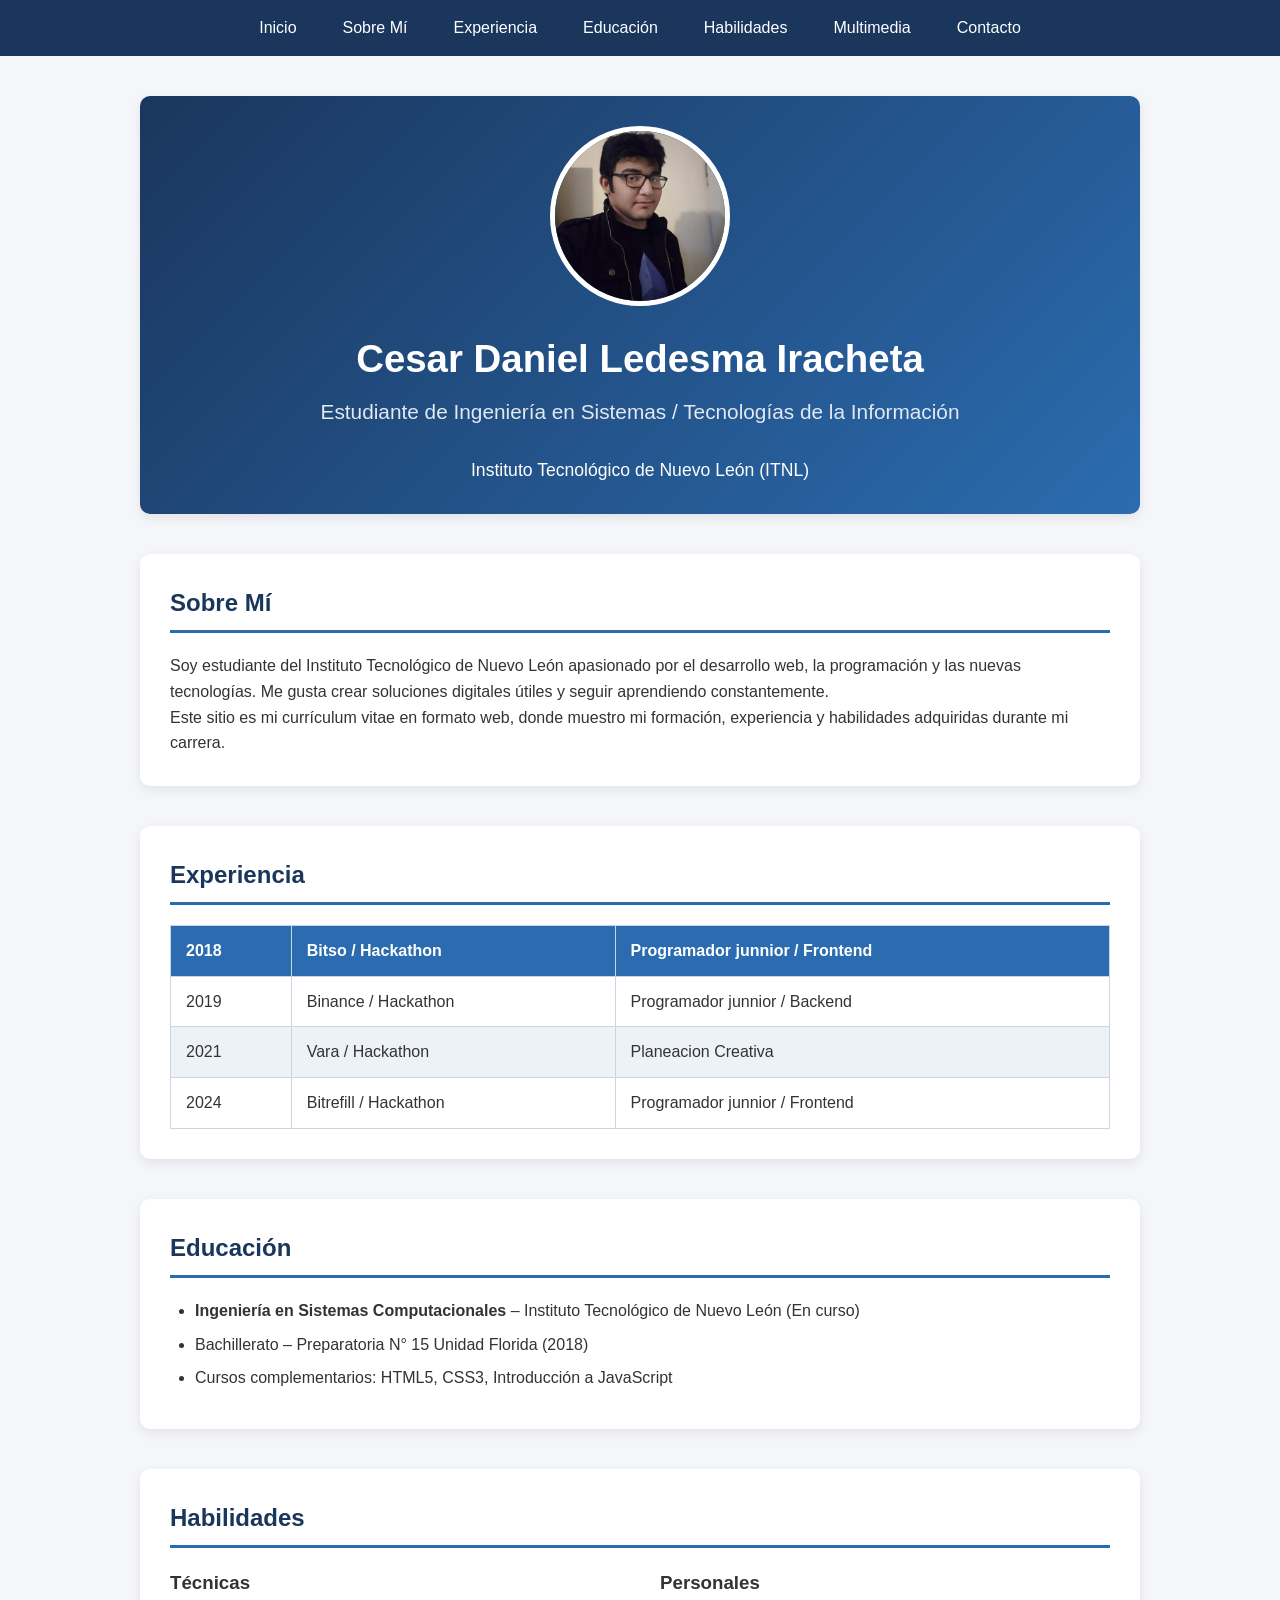
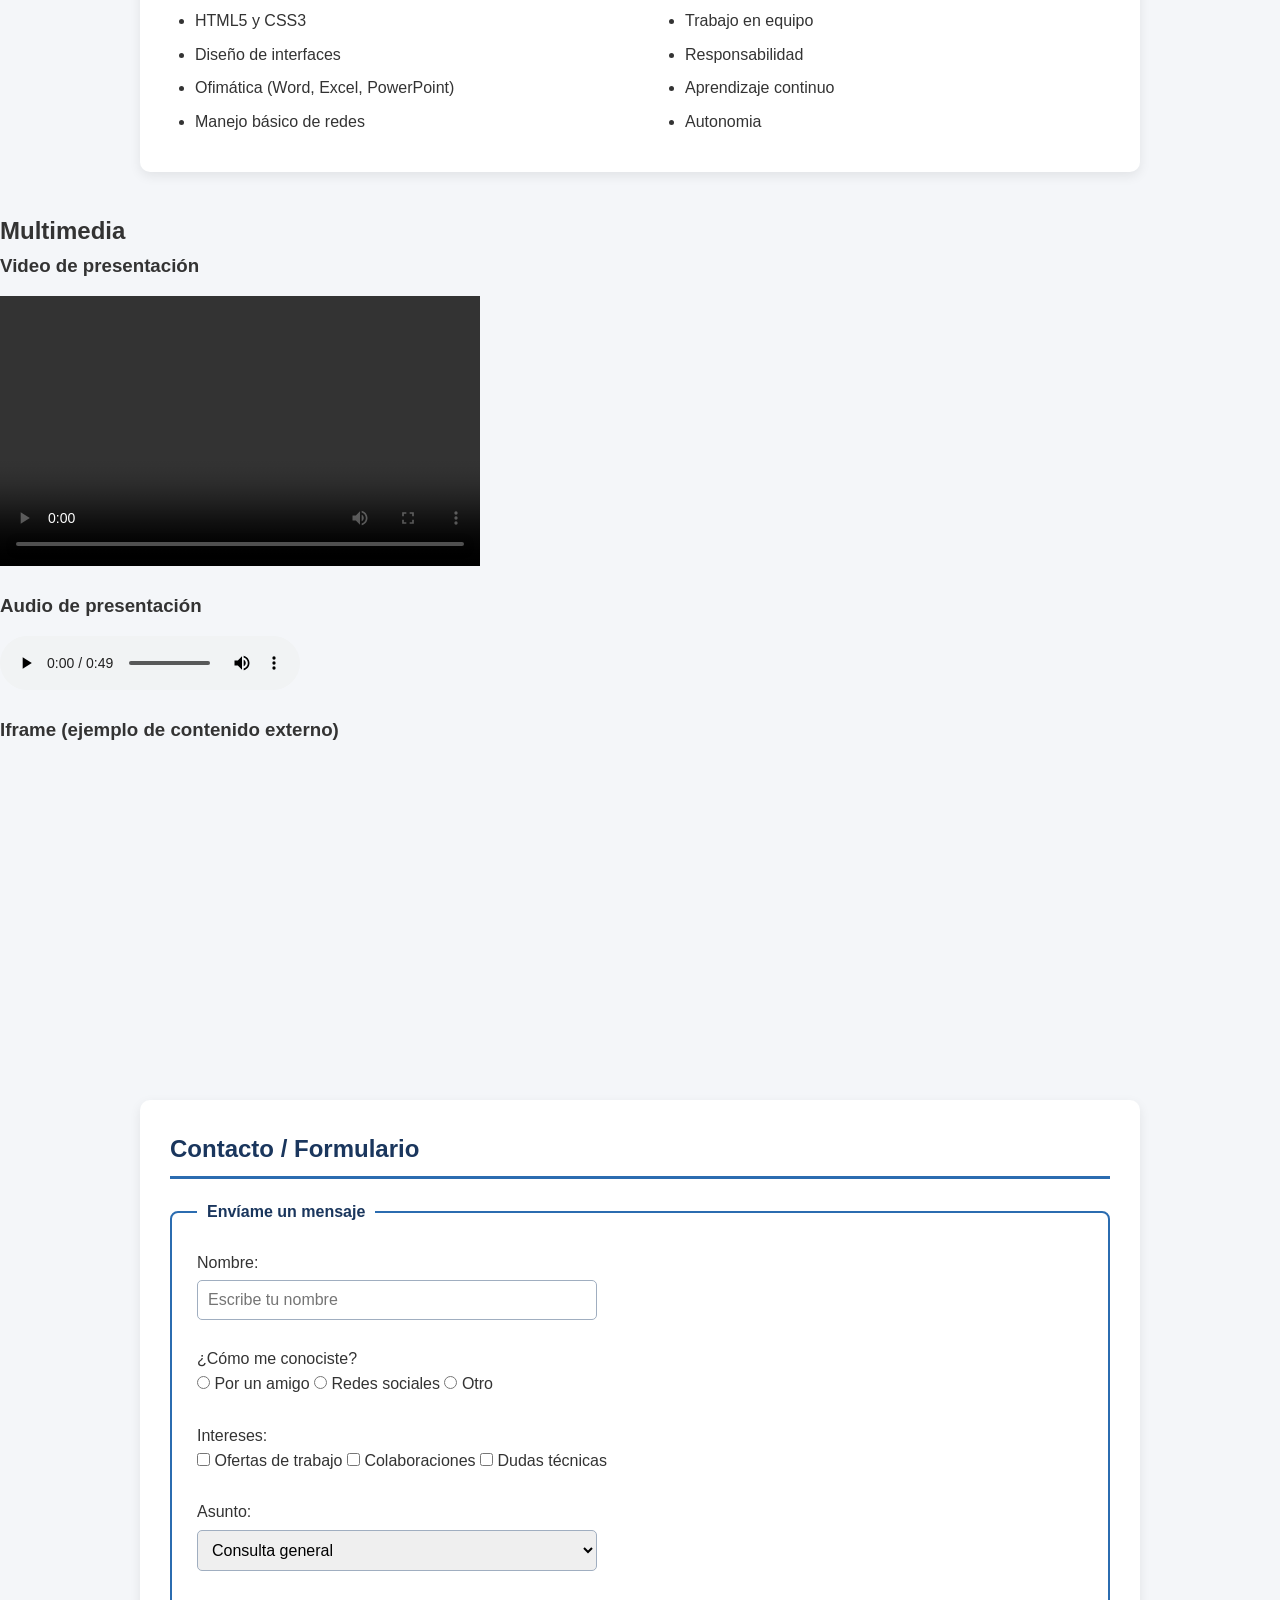
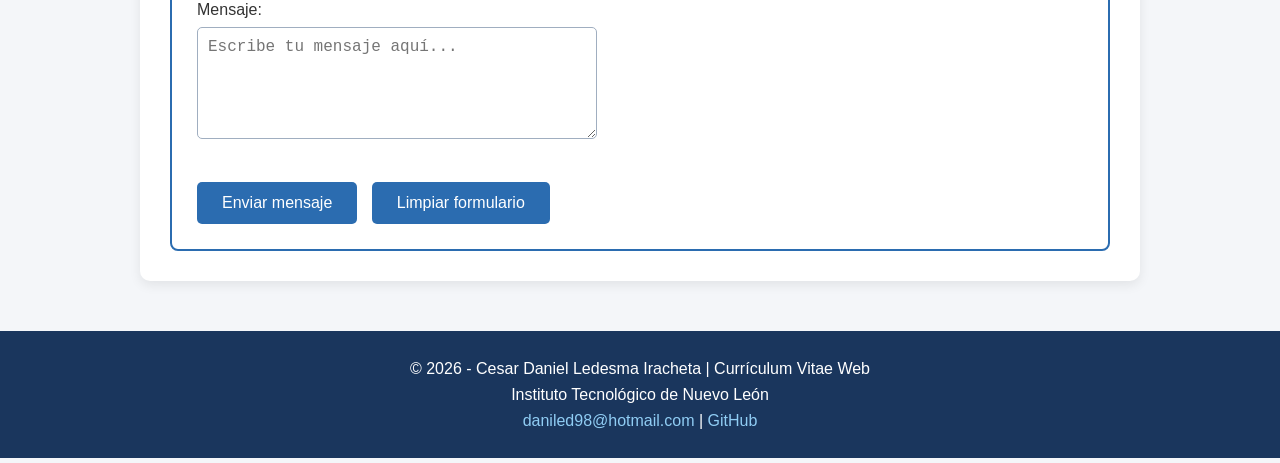
<file: index.html>
<!DOCTYPE html>
<html lang="es">
<head>
    <!-- Codificación (ISO-8859-1 o UTF-8) -->
    <meta charset="UTF-8">
    
    <!-- Meta autor (OBLIGATORIO) -->
    <meta name="author" content="Cesar Daniel Ledesma Iracheta">
    
    <!-- Otras meta útiles -->
    <meta name="description" content="Currículum Vitae y Portafolio personal de Cesar Daniel Ledesma Iracheta">
    <meta name="keywords" content="CV, currículum, portafolio, HTML5, CSS3, ITNL">
    <meta name="viewport" content="width=device-width, initial-scale=1.0">
    
    <title>Currículum Vitae - Cesar Daniel Ledesma Iracheta</title>
    
    <!-- Favicon (etiqueta ico) -->
    <link rel="icon" href="Manitaok.png" type="image/x-icon">
    
    <!-- CSS externo (OBLIGATORIO) -->
    <link rel="stylesheet" href="css/estilos.css">
</head>
<body>

    <!-- ========== MENÚ DE NAVEGACIÓN ========== -->
    <header>
        <nav>
            <ul class="menu">
                <li><a href="#inicio">Inicio</a></li>
                <li><a href="#sobre-mi">Sobre Mí</a></li>
                <li><a href="#experiencia">Experiencia</a></li>
                <li><a href="#educacion">Educación</a></li>
                <li><a href="#habilidades">Habilidades</a></li>
                <li><a href="#multimedia">Multimedia</a></li>
                <li><a href="#contacto">Contacto</a></li>
            </ul>
        </nav>
    </header>

    <!-- ========== SECCIÓN INICIO ========== -->
    <section id="inicio" class="seccion">
        <div class="contenedor">
            <img src="Legon.jpg" alt="Foto de perfil" class="foto-perfil">
            <h1>Cesar Daniel Ledesma Iracheta</h1>
            <h2>Estudiante de Ingeniería en Sistemas / Tecnologías de la Información</h2>
            <p class="subtitulo">Instituto Tecnológico de Nuevo León (ITNL)</p>
        </div>
    </section>

    <!-- ========== SOBRE MÍ ========== -->
    <section id="sobre-mi" class="seccion">
        <h2>Sobre Mí</h2>
        <p>
            Soy estudiante del Instituto Tecnológico de Nuevo León apasionado por el desarrollo web, 
            la programación y las nuevas tecnologías. Me gusta crear soluciones digitales útiles 
            y seguir aprendiendo constantemente.
        </p>
        <p>
            Este sitio es mi currículum vitae en formato web, donde muestro mi formación, 
            experiencia y habilidades adquiridas durante mi carrera.
        </p>
    </section>

    <!-- ========== EXPERIENCIA (TABLA) ========== -->
    <section id="experiencia" class="seccion">
        <h2>Experiencia</h2>
        <table>
            <thead>
                <tr>
                    <th>2018</th>
                    <th>Bitso / Hackathon</th>
                    <th>Programador junnior / Frontend</th>
                </tr>
            </thead>
            <tbody>
                <tr>
                    <td>2019</td>
                    <td>Binance / Hackathon</td>
                    <td>Programador junnior / Backend</td>
                </tr>
                <tr>
                    <td>2021</td>
                    <td>Vara / Hackathon</td>
                    <td>Planeacion Creativa</td>
                </tr>
                <tr>
                    <td>2024</td>
                    <td>Bitrefill / Hackathon</td>
                    <td>Programador junnior / Frontend</td>
                </tr>
            </tbody>
        </table>
    </section>

    <!-- ========== EDUCACIÓN ========== -->
    <section id="educacion" class="seccion">
        <h2>Educación</h2>
        <ul class="vinetas">
            <li><strong>Ingeniería en Sistemas Computacionales</strong> – Instituto Tecnológico de Nuevo León (En curso)</li>
            <li>Bachillerato – Preparatoria N° 15 Unidad Florida (2018)</li>
            <li>Cursos complementarios: HTML5, CSS3, Introducción a JavaScript</li>
        </ul>
    </section>

    <!-- ========== HABILIDADES ========== -->
    <section id="habilidades" class="seccion">
        <h2>Habilidades</h2>
        <div class="habilidades-grid">
            <div>
                <h3>Técnicas</h3>
                <ul>
                    <li>HTML5 y CSS3</li>
                    <li>Diseño de interfaces</li>
                    <li>Ofimática (Word, Excel, PowerPoint)</li>
                    <li>Manejo básico de redes</li>
                </ul>
            </div>
            <div>
                <h3>Personales</h3>
                <ul>
                    <li>Trabajo en equipo</li>
                    <li>Responsabilidad</li>
                    <li>Aprendizaje continuo</li>
                    <li>Autonomia</li>
                </ul>
            </div>
        </div>
    </section>

    <!-- ========== MULTIMEDIA ========== -->
    <section id="multimedia" class="section">
        <h2>Multimedia</h2>

    <h3>Video de presentación</h3>
    <video width="480" height="270" controls>
    <source src="tom morrelo stickman.mp4" type="video/mp4">
    Tu navegador no soporta el elemento video.
    </video>

    <h3>Audio de presentación</h3>
    <audio controls>
        <source src="sans. (Versión 1.15) - Undertale.mp3" type="audio/mpeg">
    Tu navegador no soporta el elemento audio.
    </audio>

    <h3>Iframe (ejemplo de contenido externo)</h3>
    <iframe src="https://www.youtube.com/embed/SiRKlD0U_6g" 
          width="100%" 
          height="300" 
          title="Ejemplo de iframe"
          frameborder="0" 
          allow="accelerometer; autoplay; clipboard-write; encrypted-media; gyroscope; picture-in-picture" 
          allowfullscreen>
    </iframe>
    </section>

    <!-- ========== FORMULARIO DE CONTACTO ========== -->
    <section id="contacto" class="seccion">
        <h2>Contacto / Formulario</h2>
        
        <form action="mailto:daniled98@hotmail.com" method="post" enctype="text/plain">
            <fieldset>
                <legend>Envíame un mensaje</legend>
                
                <label>Nombre:</label><br>
                <input type="text" name="nombre" placeholder="Escribe tu nombre" required><br><br>
                
                <label>¿Cómo me conociste?</label><br>
                <input type="radio" name="origen" value="amigo"> Por un amigo
                <input type="radio" name="origen" value="redes"> Redes sociales
                <input type="radio" name="origen" value="otro"> Otro<br><br>
                
                <label>Intereses:</label><br>
                <input type="checkbox" name="interes" value="trabajo"> Ofertas de trabajo
                <input type="checkbox" name="interes" value="colaboracion"> Colaboraciones
                <input type="checkbox" name="interes" value="dudas"> Dudas técnicas<br><br>
                
                <label>Asunto:</label><br>
                <select name="asunto">
                    <option value="consulta">Consulta general</option>
                    <option value="trabajo">Oferta laboral</option>
                    <option value="proyecto">Propuesta de proyecto</option>
                </select><br><br>
                
                <label>Mensaje:</label><br>
                <textarea name="mensaje" rows="5" cols="50" placeholder="Escribe tu mensaje aquí..."></textarea><br><br>
                
                <button type="button" onclick="alert('¡Gracias por tu mensaje! (Esto es solo una demostración)')">
                    Enviar mensaje
                </button>
                <input type="reset" value="Limpiar formulario">
            </fieldset>
        </form>
    </section>

    <!-- ========== PIE DE PÁGINA ========== -->
    <footer>
        <p>© 2026 - Cesar Daniel Ledesma Iracheta | Currículum Vitae Web</p>
        <p>Instituto Tecnológico de Nuevo León</p>
        <p>
            <a href="mailto:daniled98@hotmail.com">daniled98@hotmail.com</a> | 
            <a href="https://github.com/Legon1659462" target="_blank">GitHub</a>
        </p>
    </footer>

</body>
</html>
</file>
<file: css/estilos.css>
/* ========== ESTILOS GENERALES ========== */
* {
    margin: 0;
    padding: 0;
    box-sizing: border-box;
}

body {
    font-family: 'Segoe UI', Tahoma, Geneva, Verdana, sans-serif; /* Formato de fuente */
    line-height: 1.6;
    background-color: #f4f6f9;
    color: #333;
}

/* ========== MENÚ ========== */
header {
    background-color: #1a365d;
    padding: 15px 0;
    position: sticky;
    top: 0;
    z-index: 1000;
}

.menu {
    list-style: none;
    display: flex;
    justify-content: center;
    flex-wrap: wrap;
    gap: 10px;
}

.menu a {
    color: white;
    text-decoration: none;
    padding: 10px 18px;
    border-radius: 5px;
    transition: background-color 0.3s;
    font-weight: 500;
}

.menu a:hover {
    background-color: #2b6cb0;
}

/* ========== SECCIONES ========== */
.seccion {
    max-width: 1000px;
    margin: 40px auto;
    padding: 30px;
    background-color: white;
    border-radius: 10px;
    box-shadow: 0 4px 12px rgba(0,0,0,0.08);
}

.seccion h2 {
    color: #1a365d;
    margin-bottom: 20px;
    border-bottom: 3px solid #2b6cb0;
    padding-bottom: 8px;
}

/* ========== INICIO ========== */
#inicio {
    text-align: center;
    background: linear-gradient(135deg, #1a365d, #2b6cb0);
    color: white;
}

#inicio h1 {
    font-size: 2.4rem;
    margin: 15px 0 5px;
}

#inicio h2 {
    font-size: 1.3rem;
    font-weight: normal;
    border: none;
    color: #e2e8f0;
}

.foto-perfil {
    width: 180px;
    height: 180px;
    border-radius: 50%;
    border: 5px solid white;
    object-fit: cover;
}

.subtitulo {
    margin-top: 10px;
    font-size: 1.1rem;
}

/* ========== TABLAS ========== */
table {
    width: 100%;
    border-collapse: collapse;
    margin-top: 15px;
}

th, td {
    border: 1px solid #cbd5e0;
    padding: 12px 15px;
    text-align: left;
}

th {
    background-color: #2b6cb0;
    color: white;
}

tr:nth-child(even) {
    background-color: #edf2f7;
}

/* ========== VIÑETAS ========== */
.vinetas, .habilidades-grid ul {
    margin-left: 25px;
    margin-top: 10px;
}

.vinetas li, .habilidades-grid li {
    margin-bottom: 8px;
}

/* ========== HABILIDADES ========== */
.habilidades-grid {
    display: flex;
    gap: 40px;
    flex-wrap: wrap;
}

.habilidades-grid div {
    flex: 1;
    min-width: 250px;
}

/* ========== MULTIMEDIA ========== */
video, audio, iframe {
    display: block;
    margin: 15px 0 25px;
    max-width: 100%;
}

/* ========== FORMULARIO ========== */
fieldset {
    border: 2px solid #2b6cb0;
    border-radius: 8px;
    padding: 25px;
}

legend {
    font-weight: bold;
    color: #1a365d;
    padding: 0 10px;
}

input[type="text"],
select,
textarea {
    width: 100%;
    max-width: 400px;
    padding: 10px;
    margin-top: 5px;
    border: 1px solid #a0aec0;
    border-radius: 5px;
    font-size: 1rem;
}

button, input[type="reset"] {
    background-color: #2b6cb0;
    color: white;
    border: none;
    padding: 12px 25px;
    border-radius: 5px;
    cursor: pointer;
    font-size: 1rem;
    margin-right: 10px;
    margin-top: 10px;
}

button:hover, input[type="reset"]:hover {
    background-color: #1a365d;
}

/* ========== FOOTER ========== */
footer {
    background-color: #1a365d;
    color: white;
    text-align: center;
    padding: 25px;
    margin-top: 50px;
}

footer a {
    color: #90cdf4;
    text-decoration: none;
}

footer a:hover {
    text-decoration: underline;
}

/* ========== RESPONSIVE ========== */
@media (max-width: 700px) {
    .menu {
        flex-direction: column;
        align-items: center;
    }
    
    .habilidades-grid {
        flex-direction: column;
    }
    
    #inicio h1 {
        font-size: 1.8rem;
    }
}
</file>
